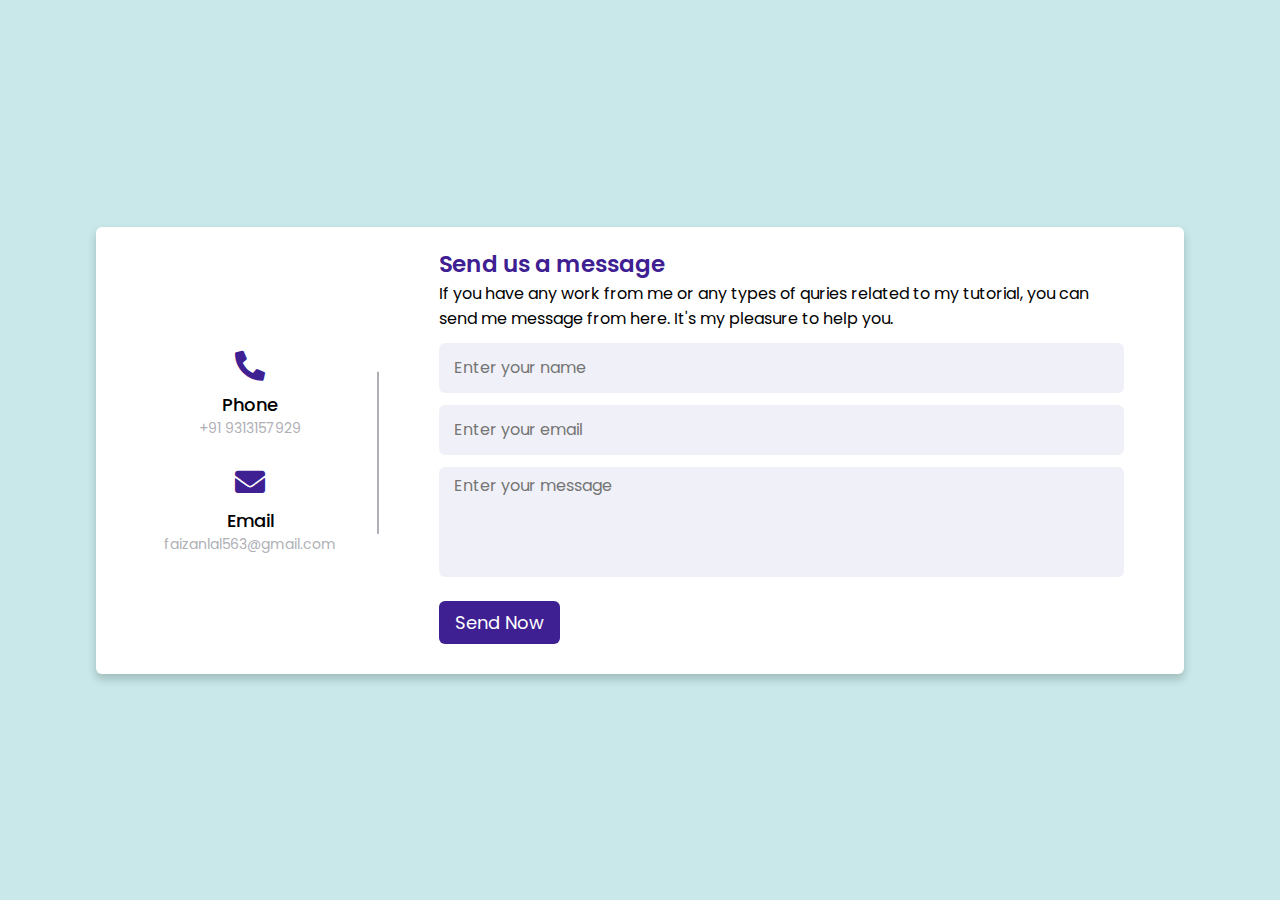
<file: Contactus.html>
<!DOCTYPE html>
<html lang="en" dir="ltr">
  <head>
    <meta charset="UTF-8" />
    <title>Responsive Contact Us Form | CodingLab</title>
    <link rel="stylesheet" href="CSS/Contactus.css" />
    <link
      rel="stylesheet"
      href="https://cdnjs.cloudflare.com/ajax/libs/font-awesome/5.15.2/css/all.min.css"
    />
    <meta name="viewport" content="width=device-width, initial-scale=1.0" />
  </head>
  <body>
    <div class="container">
      <div class="content">
        <div class="left-side">
          <div class="phone details">
            <i class="fas fa-phone-alt"></i>
            <div class="topic">Phone</div>
            <div class="text-one">+91 9313157929</div>
            <!-- <div class="text-two">+0096 3434 5678</div> -->
          </div>
          <div class="email details">
            <i class="fas fa-envelope"></i>
            <div class="topic">Email</div>
            <div class="text-one">faizanlal563@gmail.com</div>
            <!-- <div class="text-two">info.codinglab@gmail.com</div> -->
          </div>
        </div>
        <div class="right-side">
          <div class="topic-text">Send us a message</div>
          <p>
            If you have any work from me or any types of quries related to my
            tutorial, you can send me message from here. It's my pleasure to
            help you.
          </p>
          <form action="#">
            <div class="input-box">
              <input type="text" placeholder="Enter your name" />
            </div>
            <div class="input-box">
              <input type="text" placeholder="Enter your email" />
            </div>
            <div class="input-box message-box">
              <textarea placeholder="Enter your message"></textarea>
            </div>
            <div class="button">
              <input type="button" value="Send Now" />
            </div>
          </form>
        </div>
      </div>
    </div>
  </body>
</html>
</file>
<file: CSS/Contactus.css>
/* Google Font CDN Link */
@import url("https://fonts.googleapis.com/css2?family=Poppins:wght@200;300;400;500;600;700&display=swap");
* {
  margin: 0;
  padding: 0;
  box-sizing: border-box;
  font-family: "Poppins", sans-serif;
}
body {
  min-height: 100vh;
  width: 100%;
  background: #c8e8e9;
  display: flex;
  align-items: center;
  justify-content: center;
}
.container {
  width: 85%;
  background: #fff;
  border-radius: 6px;
  padding: 20px 60px 30px 40px;
  box-shadow: 0 5px 10px rgba(0, 0, 0, 0.2);
}
.container .content {
  display: flex;
  align-items: center;
  justify-content: space-between;
}
.container .content .left-side {
  width: 25%;
  height: 100%;
  display: flex;
  flex-direction: column;
  align-items: center;
  justify-content: center;
  margin-top: 15px;
  position: relative;
}
.content .left-side::before {
  content: "";
  position: absolute;
  height: 70%;
  width: 2px;
  right: -15px;
  top: 50%;
  transform: translateY(-50%);
  background: #afafb6;
}
.content .left-side .details {
  margin: 14px;
  text-align: center;
}
.content .left-side .details i {
  font-size: 30px;
  color: #3e2093;
  margin-bottom: 10px;
}
.content .left-side .details .topic {
  font-size: 18px;
  font-weight: 500;
}
.content .left-side .details .text-one,
.content .left-side .details .text-two {
  font-size: 14px;
  color: #afafb6;
}
.container .content .right-side {
  width: 75%;
  margin-left: 75px;
}
.content .right-side .topic-text {
  font-size: 23px;
  font-weight: 600;
  color: #3e2093;
}
.right-side .input-box {
  height: 50px;
  width: 100%;
  margin: 12px 0;
}
.right-side .input-box input,
.right-side .input-box textarea {
  height: 100%;
  width: 100%;
  border: none;
  outline: none;
  font-size: 16px;
  background: #f0f1f8;
  border-radius: 6px;
  padding: 0 15px;
  resize: none;
}
.right-side .message-box {
  min-height: 110px;
}
.right-side .input-box textarea {
  padding-top: 6px;
}
.right-side .button {
  display: inline-block;
  margin-top: 12px;
}
.right-side .button input[type="button"] {
  color: #fff;
  font-size: 18px;
  outline: none;
  border: none;
  padding: 8px 16px;
  border-radius: 6px;
  background: #3e2093;
  cursor: pointer;
  transition: all 0.3s ease;
}
.button input[type="button"]:hover {
  background: #5029bc;
}

@media (max-width: 950px) {
  .container {
    width: 90%;
    padding: 30px 40px 40px 35px;
  }
  .container .content .right-side {
    width: 75%;
    margin-left: 55px;
  }
}
@media (max-width: 820px) {
  .container {
    margin: 40px 0;
    height: 100%;
  }
  .container .content {
    flex-direction: column-reverse;
  }
  .container .content .left-side {
    width: 100%;
    flex-direction: row;
    margin-top: 40px;
    justify-content: center;
    flex-wrap: wrap;
  }
  .container .content .left-side::before {
    display: none;
  }
  .container .content .right-side {
    width: 100%;
    margin-left: 0;
  }
}
</file>
